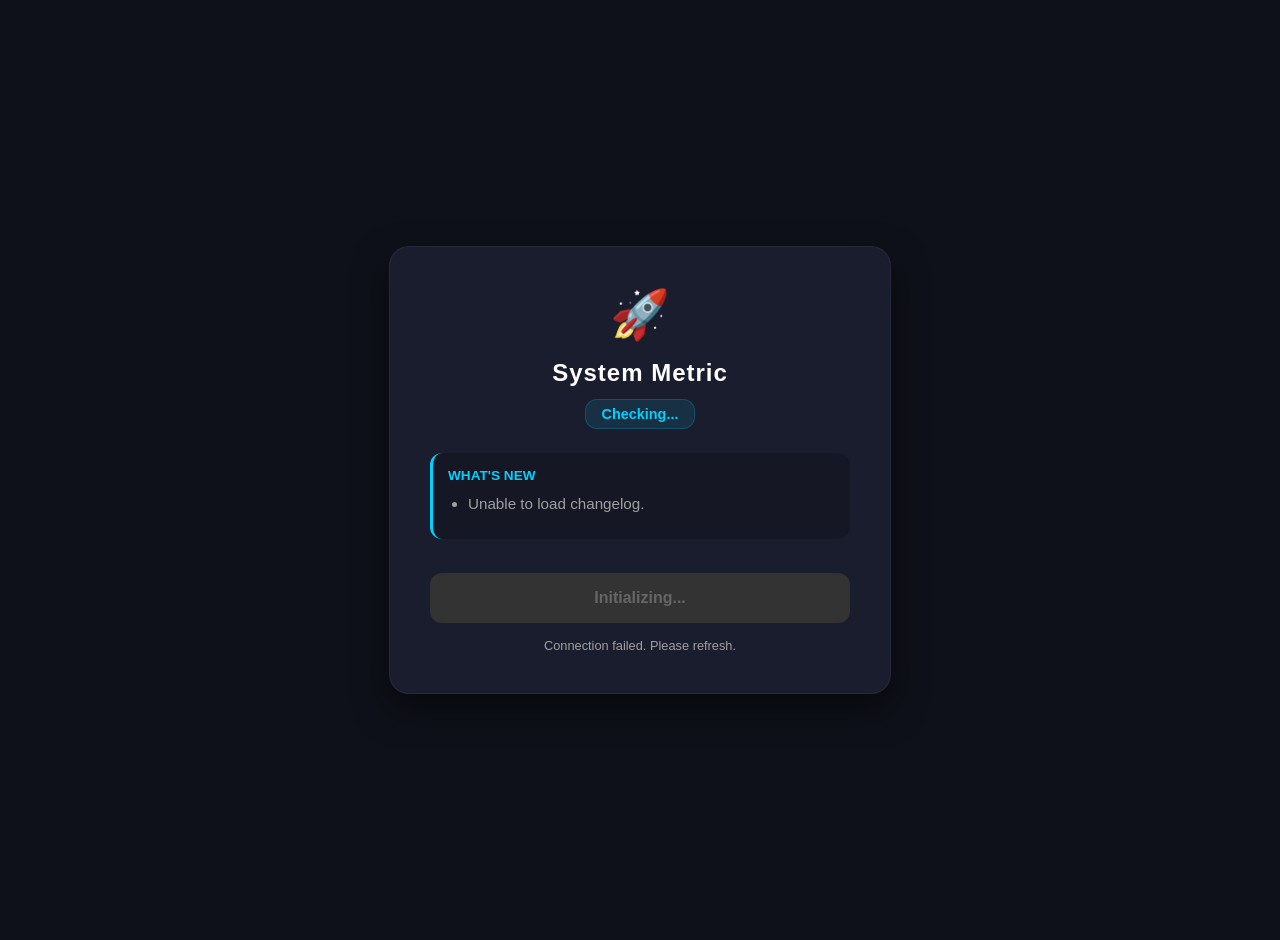
<file: update.html>
<!DOCTYPE html>
<html lang="en">

<head>
    <meta charset="UTF-8">
    <meta name="viewport"
        content="width=device-width, initial-scale=1.0">
    <title>System Metric | Update
    </title>
    <style>
        :root {
            --bg-dark: #0f111a;
            --card-bg: #1a1d2e;
            --accent-blue: #00d2ff;
            --text-main: #e0e0e0;
            --text-dim: #a0a0a0;
            --border-glow: rgba(0, 210, 255, 0.3);
        }
        
        body {
            font-family: 'Inter', -apple-system, sans-serif;
            background-color: var(--bg-dark);
            color: var(--text-main);
            display: flex;
            justify-content: center;
            align-items: center;
            min-height: 100vh;
            margin: 0;
            padding: 20px;
        }
        
        .update-card {
            background: var(--card-bg);
            padding: 2.5rem;
            border-radius: 20px;
            box-shadow: 0 15px 35px rgba(0, 0, 0, 0.5);
            text-align: center;
            width: 100%;
            max-width: 420px;
            border: 1px solid rgba(255, 255, 255, 0.05);
        }
        
        .icon-box {
            font-size: 3rem;
            margin-bottom: 1rem;
        }
        
        h2 {
            margin: 0;
            font-size: 1.5rem;
            letter-spacing: 1px;
            color: #fff;
        }
        
        .version-badge {
            display: inline-block;
            background: rgba(0, 210, 255, 0.1);
            color: var(--accent-blue);
            padding: 6px 16px;
            border-radius: 12px;
            font-size: 0.9rem;
            margin-top: 12px;
            font-weight: 600;
            border: 1px solid rgba(0, 210, 255, 0.2);
        }
        
        .changelog-container {
            text-align: left;
            margin: 1.5rem 0;
            background: rgba(0, 0, 0, 0.2);
            padding: 15px;
            border-radius: 12px;
            border-left: 3px solid var(--accent-blue);
        }
        
        .changelog-title {
            font-size: 0.85rem;
            font-weight: bold;
            color: var(--accent-blue);
            text-transform: uppercase;
            margin-bottom: 10px;
            display: block;
        }
        
        ul {
            margin: 0;
            padding-left: 20px;
            color: var(--text-dim);
            font-size: 0.95rem;
            line-height: 1.5;
        }
        
        li {
            margin-bottom: 8px;
        }
        
        .download-btn {
            background: linear-gradient(135deg, #00d2ff 0%, #3a7bd5 100%);
            color: white;
            border: none;
            padding: 16px 32px;
            font-size: 1rem;
            font-weight: 700;
            border-radius: 12px;
            cursor: pointer;
            transition: all 0.3s ease;
            width: 100%;
            box-shadow: 0 4px 15px rgba(58, 123, 213, 0.4);
            margin-top: 10px;
        }
        
        .download-btn:hover:not(:disabled) {
            transform: translateY(-2px);
            box-shadow: 0 6px 20px rgba(58, 123, 213, 0.6);
        }
        
        .download-btn:disabled {
            background: #333;
            color: #666;
            cursor: not-allowed;
            box-shadow: none;
        }
        
        #status-text {
            margin-top: 15px;
            font-size: 0.8rem;
            color: var(--text-dim);
        }
    </style>
</head>

<body>
    
    <div class="update-card">
        <div class="icon-box">🚀</div>
        <h2>System Metric</h2>
        <div id="version-display"
            class="version-badge">
            Checking...</div>
        
        <div
            class="changelog-container">
            <span
                class="changelog-title">What's
                New</span>
            <ul id="update-notes">
                <li>Loading update
                    details...</li>
            </ul>
        </div>
        
        <button id="downloadBtn"
            class="download-btn"
            onclick="executeDownload()"
            disabled>
            Initializing...
        </button>
        <div id="status-text">Fetching
            latest build from GitHub...
        </div>
    </div>
    
    <script>
        const GITHUB_JSON =
            "https://raw.githubusercontent.com/Shreejalbro/Habit-tracker/refs/heads/main/Details.json";
        const APK_URL =
            "https://raw.githubusercontent.com/Shreejalbro/Habit-tracker/main/System%20Metric.apk";
        
        let latestVersion = "1.0.0";
        
        async function init() {
            try {
                const response =
                    await fetch(
                        `${GITHUB_JSON}?t=${Date.now()}`
                        );
                const data =
                    await response
                    .json();
                
                latestVersion = data
                    .version;
                document
                    .getElementById(
                        'version-display'
                        )
                    .innerText =
                    `v${latestVersion} Available`;
                const
                    listContainer =
                    document
                    .getElementById(
                        'update-notes'
                        );
                listContainer
                    .innerHTML = "";
                
                if (Array.isArray(
                        data
                        .update_notes
                        )) {
                    data.update_notes
                        .forEach(
                            note => {
                                const
                                    li =
                                    document
                                    .createElement(
                                        'li'
                                        );
                                li.innerText =
                                    note;
                                listContainer
                                    .appendChild(
                                        li
                                        );
                            });
                } else {
                    const li =
                        document
                        .createElement(
                            'li');
                    li.innerText =
                        data
                        .update_notes;
                    listContainer
                        .appendChild(
                            li);
                }
                const btn = document
                    .getElementById(
                        'downloadBtn'
                        );
                btn.innerText =
                    "Download & Install";
                btn.disabled =
                false;
                document
                    .getElementById(
                        'status-text'
                        )
                    .innerText =
                    "Update is ready to download.";
                
            } catch (err) {
                console.error(
                    "Update error:",
                    err);
                document
                    .getElementById(
                        'update-notes'
                        )
                    .innerHTML =
                    "<li>Unable to load changelog.</li>";
                document
                    .getElementById(
                        'status-text'
                        )
                    .innerText =
                    "Connection failed. Please refresh.";
            }
        }
        
        async function executeDownload() {
            const btn = document
                .getElementById(
                    'downloadBtn');
            const status = document
                .getElementById(
                    'status-text');
            
            btn.innerText =
                "Preparing File...";
            btn.disabled = true;
            status.innerText =
                "Downloading data from server...";
            
            try {
                const response =
                    await fetch(
                        APK_URL);
                if (!response.ok)
                    throw new Error(
                        'Network response was not ok'
                        );
                const blob =
                    await response
                    .blob();
                
                const blobUrl =
                    window.URL
                    .createObjectURL(
                        blob);
                
                const fileName =
                    `System_Metric_v${latestVersion}.apk`;
                
                const link =
                    document
                    .createElement(
                        'a');
                link.href = blobUrl;
                link.download =
                    fileName;
                document.body
                    .appendChild(
                        link);
                link.click();
                document.body
                    .removeChild(
                        link);
                window.URL
                    .revokeObjectURL(
                        blobUrl);
                
                btn.innerText =
                    "Success!";
                status.innerText =
                    "Check your downloads folder.";
                
                setTimeout(() => {
                    btn.innerText =
                        "Download Again";
                    btn.disabled =
                        false;
                }, 5000);
                
            } catch (err) {
                console.error(
                    "Download failed:",
                    err);
                window.location
                    .href = APK_URL;
                status.innerText =
                    "Redirecting to direct link...";
            }
        }
        
        
        init();
    </script>
</body>

</html>
</file>
